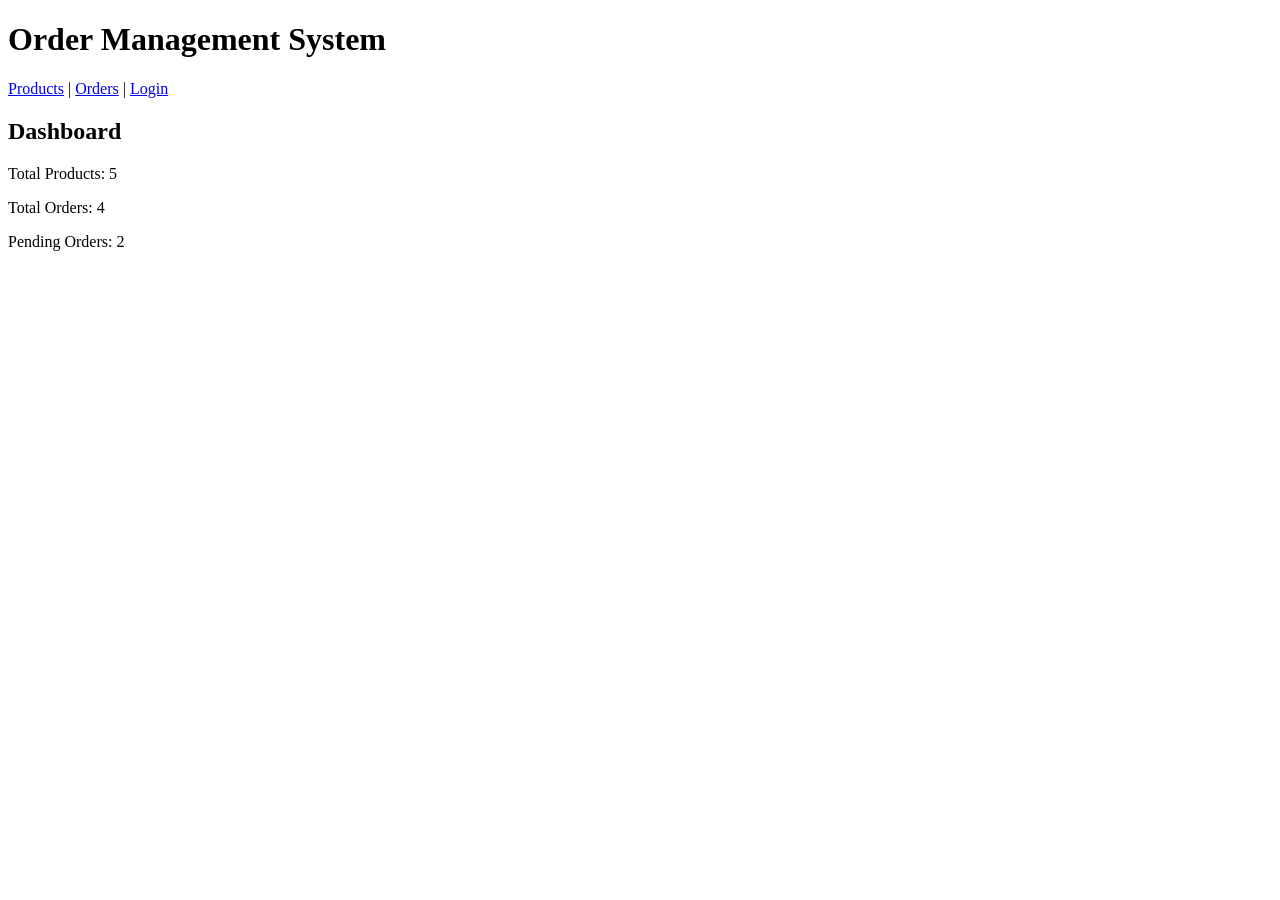
<file: src/main/resources/static/index.html>
<!DOCTYPE html>
<html>
<head>
    <title>Order Management</title>
</head>
<body>
    <h1>Order Management System</h1>
    <nav>
        <a href="products.html">Products</a> | 
        <a href="orders.html">Orders</a> | 
        <a href="login.html">Login</a>
    </nav>
    
    <h2>Dashboard</h2>
    <p>Total Products: 5</p>
    <p>Total Orders: 4</p>
    <p>Pending Orders: 2</p>
</body>
</html>
</file>
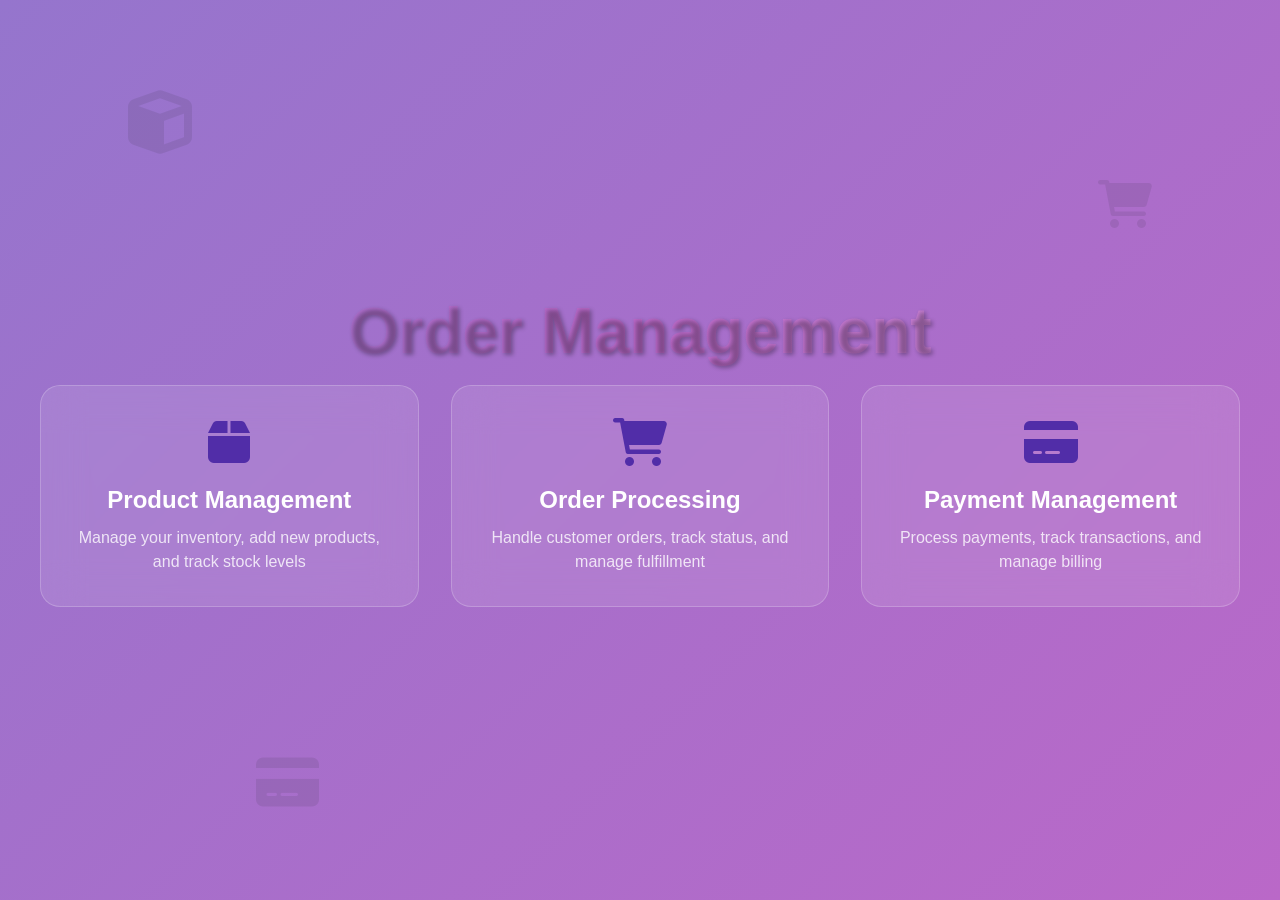
<file: src/main/resources/templates/index.html>
<!DOCTYPE html>
<html>
<head>
    <meta charset="UTF-8">
    <title>Order Management System</title>
    <link href="https://cdn.jsdelivr.net/npm/bootstrap@5.1.3/dist/css/bootstrap.min.css" rel="stylesheet">
    <link href="https://cdnjs.cloudflare.com/ajax/libs/font-awesome/6.0.0/css/all.min.css" rel="stylesheet">
    <style>
        body {
            background: linear-gradient(135deg, #9575cd, #ba68c8);
            min-height: 100vh;
            font-family: 'Segoe UI', Tahoma, Geneva, Verdana, sans-serif;
        }
        .hero-section {
            min-height: 100vh;
            display: flex;
            align-items: center;
            justify-content: center;
            position: relative;
            overflow: hidden;
        }
        .hero-content {
            text-align: center;
            color: white;
            z-index: 2;
            position: relative;
        }
        .hero-title {
            font-size: 4rem;
            font-weight: 700;
            margin-bottom: 1rem;
            text-shadow: 2px 2px 4px rgba(0,0,0,0.3);
            background: linear-gradient(45deg, #9575cd, #ba68c8, #ce93d8);
            -webkit-background-clip: text;
            -webkit-text-fill-color: transparent;
            background-clip: text;
        }
        .hero-subtitle {
            font-size: 1.5rem;
            margin-bottom: 3rem;
            opacity: 0.9;
        }
        .nav-cards {
            display: grid;
            grid-template-columns: repeat(auto-fit, minmax(300px, 1fr));
            gap: 2rem;
            max-width: 1200px;
            margin: 0 auto;
        }
        .nav-card {
            background: rgba(255,255,255,0.1);
            backdrop-filter: blur(20px);
            border-radius: 20px;
            padding: 2rem;
            text-decoration: none;
            color: white;
            transition: all 0.3s ease;
            border: 1px solid rgba(255,255,255,0.2);
            position: relative;
            overflow: hidden;
        }
        .nav-card:hover {
            transform: translateY(-10px);
            background: rgba(255,255,255,0.2);
            color: white;
            text-decoration: none;
            box-shadow: 0 20px 40px rgba(0,0,0,0.3);
        }
        .nav-card::before {
            content: '';
            position: absolute;
            top: 0;
            left: -100%;
            width: 100%;
            height: 100%;
            background: linear-gradient(90deg, transparent, rgba(255,255,255,0.1), transparent);
            transition: left 0.5s;
        }
        .nav-card:hover::before {
            left: 100%;
        }
        .card-icon {
            font-size: 3rem;
            margin-bottom: 1rem;
            display: block;
        }
        .card-title {
            font-size: 1.5rem;
            font-weight: 600;
            margin-bottom: 0.5rem;
        }
        .card-description {
            opacity: 0.8;
            font-size: 1rem;
        }
        .floating-shapes {
            position: absolute;
            width: 100%;
            height: 100%;
            overflow: hidden;
            z-index: 1;
        }
        .shape {
            position: absolute;
            opacity: 0.1;
            animation: float 6s ease-in-out infinite;
        }
        .shape:nth-child(1) {
            top: 10%;
            left: 10%;
            animation-delay: 0s;
        }
        .shape:nth-child(2) {
            top: 20%;
            right: 10%;
            animation-delay: 2s;
        }
        .shape:nth-child(3) {
            bottom: 10%;
            left: 20%;
            animation-delay: 4s;
        }
        @keyframes float {
            0%, 100% { transform: translateY(0px) rotate(0deg); }
            50% { transform: translateY(-20px) rotate(180deg); }
        }
    </style>
</head>
<body>
    <div class="hero-section">
        <div class="floating-shapes">
            <div class="shape">
                <i class="fas fa-cube" style="font-size: 4rem;"></i>
            </div>
            <div class="shape">
                <i class="fas fa-shopping-cart" style="font-size: 3rem;"></i>
            </div>
            <div class="shape">
                <i class="fas fa-credit-card" style="font-size: 3.5rem;"></i>
            </div>
        </div>
        
        <div class="hero-content">
            <h1 class="hero-title">Order Management</h1>

            
            <div class="nav-cards">
                <a href="/products" class="nav-card">
                    <i class="fas fa-box card-icon" style="color: #512da8;"></i>
                    <div class="card-title">Product Management</div>
                    <div class="card-description">Manage your inventory, add new products, and track stock levels</div>
                </a>
                
                <a href="/orders" class="nav-card">
                    <i class="fas fa-shopping-cart card-icon" style="color: #512da8;"></i>
                    <div class="card-title">Order Processing</div>
                    <div class="card-description">Handle customer orders, track status, and manage fulfillment</div>
                </a>
                
                <a href="/payments" class="nav-card">
                    <i class="fas fa-credit-card card-icon" style="color: #512da8;"></i>
                    <div class="card-title">Payment Management</div>
                    <div class="card-description">Process payments, track transactions, and manage billing</div>
                </a>
                

                

                


            </div>
        </div>
    </div>
</body>
</html>
</file>
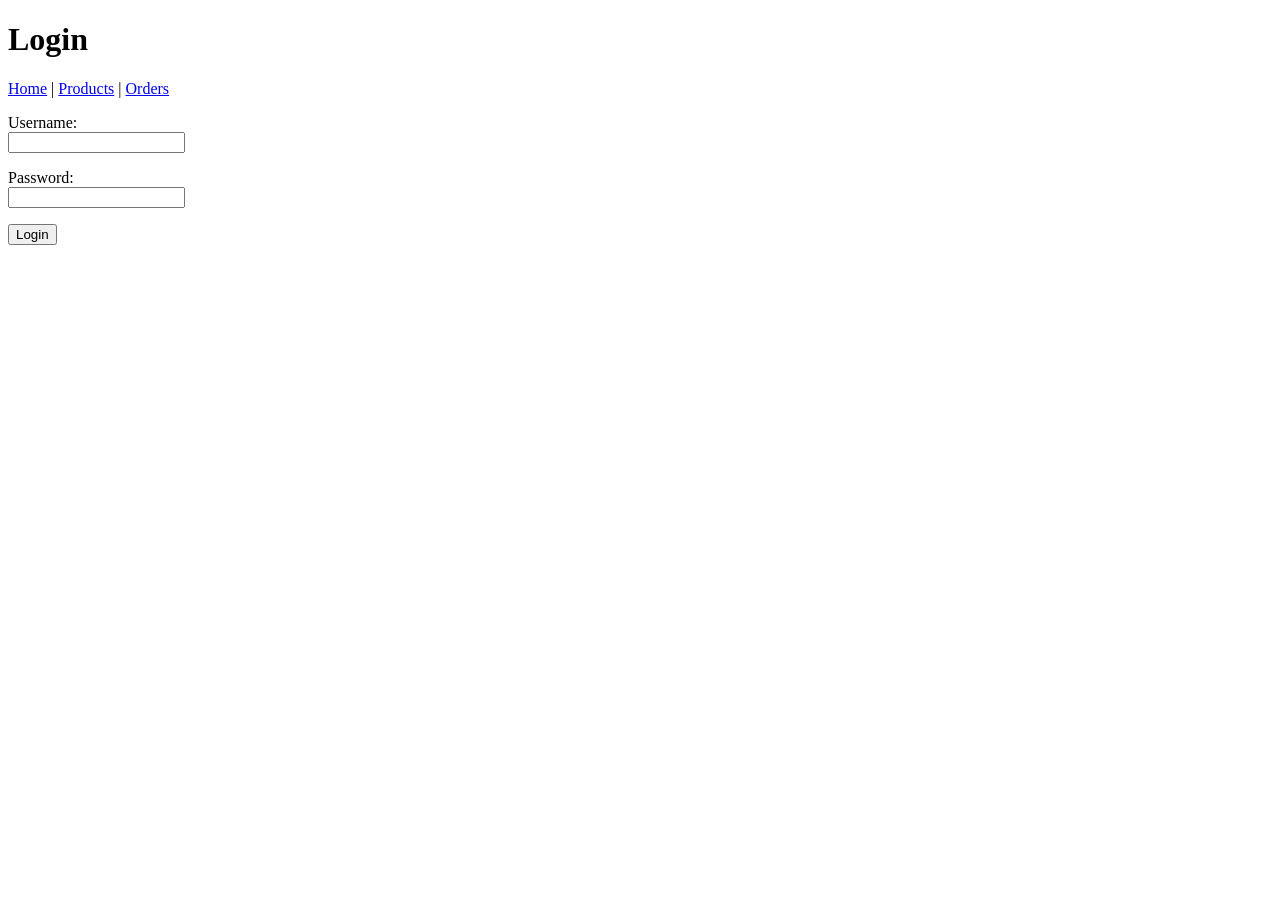
<file: src/main/resources/static/login.html>
<!DOCTYPE html>
<html>
<head>
    <title>Login</title>
</head>
<body>
    <h1>Login</h1>
    <nav>
        <a href="index.html">Home</a> | 
        <a href="products.html">Products</a> | 
        <a href="orders.html">Orders</a>
    </nav>
    
    <form>
        <p>
            <label>Username:</label><br>
            <input type="text" name="username">
        </p>
        <p>
            <label>Password:</label><br>
            <input type="password" name="password">
        </p>
        <p>
            <input type="submit" value="Login">
        </p>
    </form>
</body>
</html>
</file>
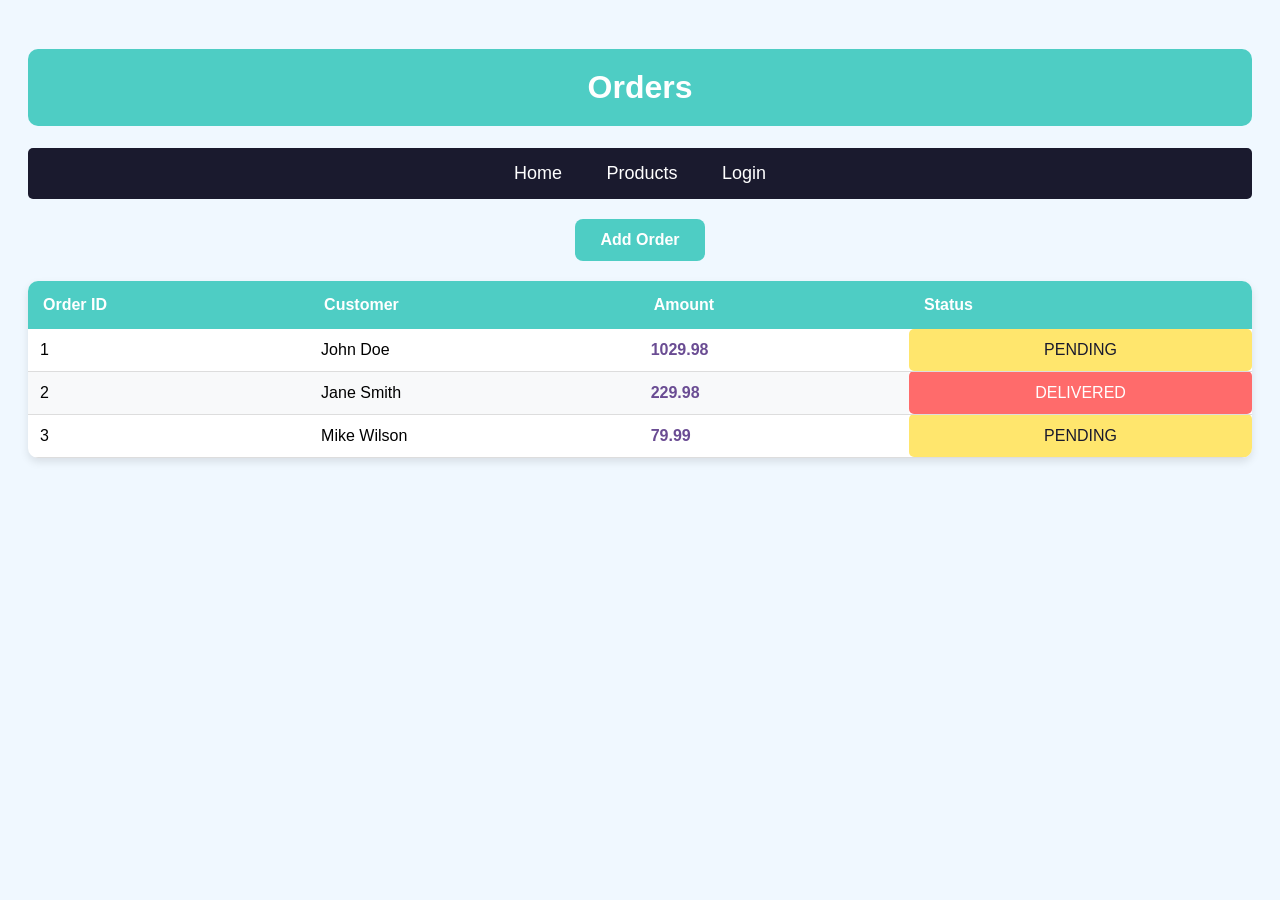
<file: src/main/resources/static/orders.html>
<!DOCTYPE html>
<html>
<head>
    <title>Orders</title>
</head>
<body style="font-family: Arial; padding: 20px; background: #f0f8ff;">
    <h1 style="color: white; text-align: center; background: #4ecdc4; padding: 20px; border-radius: 10px;">Orders</h1>
    
    <nav style="text-align: center; margin: 20px 0; padding: 15px; background: #1a1a2e; border-radius: 5px;">
        <a href="index.html" style="color: white; text-decoration: none; margin: 0 20px; font-size: 18px;">Home</a>
        <a href="products.html" style="color: white; text-decoration: none; margin: 0 20px; font-size: 18px;">Products</a>
        <a href="login.html" style="color: white; text-decoration: none; margin: 0 20px; font-size: 18px;">Login</a>
    </nav>
    
    <div style="text-align: center; margin: 20px 0;">
        <button onclick="alert('Add Order clicked!')" style="background: #4ecdc4; color: white; padding: 12px 25px; border: none; border-radius: 8px; font-size: 16px; cursor: pointer; font-weight: bold;">Add Order</button>
    </div>
    
    <table style="width: 100%; background: white; border-collapse: collapse; border-radius: 10px; overflow: hidden; box-shadow: 0 4px 8px rgba(0,0,0,0.1);">
        <tr style="background: #4ecdc4; color: white;">
            <th style="padding: 15px; text-align: left;">Order ID</th>
            <th style="padding: 15px; text-align: left;">Customer</th>
            <th style="padding: 15px; text-align: left;">Amount</th>
            <th style="padding: 15px; text-align: left;">Status</th>
        </tr>
        <tr style="border-bottom: 1px solid #ddd;">
            <td style="padding: 12px;">1</td>
            <td style="padding: 12px;">John Doe</td>
            <td style="padding: 12px; color: #6a4c93; font-weight: bold;">1029.98</td>
            <td style="padding: 12px; background: #ffe66d; color: #1a1a2e; border-radius: 5px; text-align: center;">PENDING</td>
        </tr>
        <tr style="background: #f8f9fa; border-bottom: 1px solid #ddd;">
            <td style="padding: 12px;">2</td>
            <td style="padding: 12px;">Jane Smith</td>
            <td style="padding: 12px; color: #6a4c93; font-weight: bold;">229.98</td>
            <td style="padding: 12px; background: #ff6b6b; color: white; border-radius: 5px; text-align: center;">DELIVERED</td>
        </tr>
        <tr style="border-bottom: 1px solid #ddd;">
            <td style="padding: 12px;">3</td>
            <td style="padding: 12px;">Mike Wilson</td>
            <td style="padding: 12px; color: #6a4c93; font-weight: bold;">79.99</td>
            <td style="padding: 12px; background: #ffe66d; color: #1a1a2e; border-radius: 5px; text-align: center;">PENDING</td>
        </tr>
    </table>
</body>
</html>
</file>
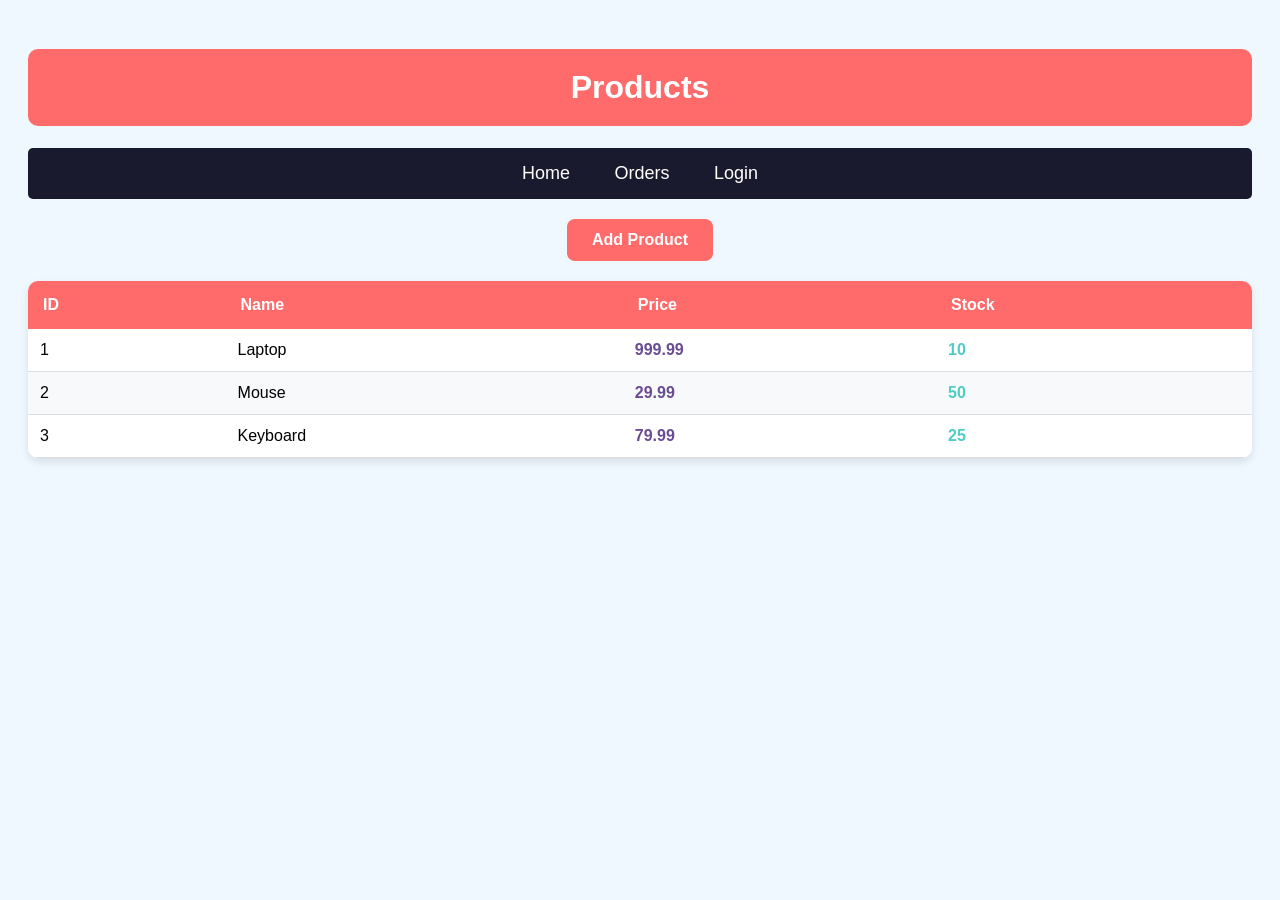
<file: src/main/resources/static/products.html>
<!DOCTYPE html>
<html>
<head>
    <title>Products</title>
</head>
<body style="font-family: Arial; padding: 20px; background: #f0f8ff;">
    <h1 style="color: white; text-align: center; background: #ff6b6b; padding: 20px; border-radius: 10px;">Products</h1>
    
    <nav style="text-align: center; margin: 20px 0; padding: 15px; background: #1a1a2e; border-radius: 5px;">
        <a href="index.html" style="color: white; text-decoration: none; margin: 0 20px; font-size: 18px;">Home</a>
        <a href="orders.html" style="color: white; text-decoration: none; margin: 0 20px; font-size: 18px;">Orders</a>
        <a href="login.html" style="color: white; text-decoration: none; margin: 0 20px; font-size: 18px;">Login</a>
    </nav>
    
    <div style="text-align: center; margin: 20px 0;">
        <button onclick="alert('Add Product clicked!')" style="background: #ff6b6b; color: white; padding: 12px 25px; border: none; border-radius: 8px; font-size: 16px; cursor: pointer; font-weight: bold;">Add Product</button>
    </div>
    
    <table style="width: 100%; background: white; border-collapse: collapse; border-radius: 10px; overflow: hidden; box-shadow: 0 4px 8px rgba(0,0,0,0.1);">
        <tr style="background: #ff6b6b; color: white;">
            <th style="padding: 15px; text-align: left;">ID</th>
            <th style="padding: 15px; text-align: left;">Name</th>
            <th style="padding: 15px; text-align: left;">Price</th>
            <th style="padding: 15px; text-align: left;">Stock</th>
        </tr>
        <tr style="border-bottom: 1px solid #ddd;">
            <td style="padding: 12px;">1</td>
            <td style="padding: 12px;">Laptop</td>
            <td style="padding: 12px; color: #6a4c93; font-weight: bold;">999.99</td>
            <td style="padding: 12px; color: #4ecdc4; font-weight: bold;">10</td>
        </tr>
        <tr style="background: #f8f9fa; border-bottom: 1px solid #ddd;">
            <td style="padding: 12px;">2</td>
            <td style="padding: 12px;">Mouse</td>
            <td style="padding: 12px; color: #6a4c93; font-weight: bold;">29.99</td>
            <td style="padding: 12px; color: #4ecdc4; font-weight: bold;">50</td>
        </tr>
        <tr style="border-bottom: 1px solid #ddd;">
            <td style="padding: 12px;">3</td>
            <td style="padding: 12px;">Keyboard</td>
            <td style="padding: 12px; color: #6a4c93; font-weight: bold;">79.99</td>
            <td style="padding: 12px; color: #4ecdc4; font-weight: bold;">25</td>
        </tr>
    </table>
</body>
</html>
</file>
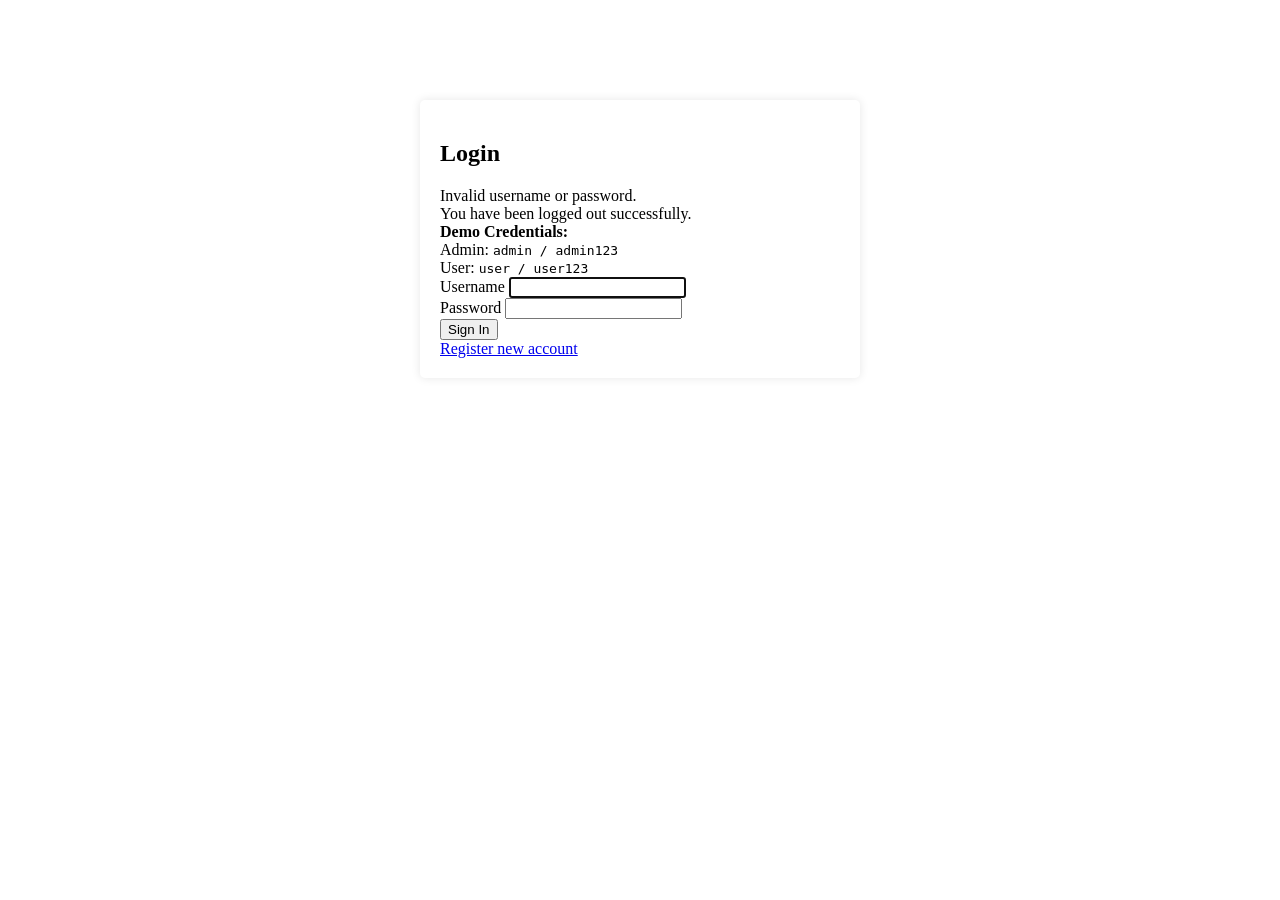
<file: src/main/resources/templates/login.html>
<!DOCTYPE html>
<html xmlns:th="http://www.thymeleaf.org" xmlns:sec="http://www.thymeleaf.org/extras/spring-security">
<head th:replace="layout :: head">
    <style>
        .login-container {
            max-width: 400px;
            margin: 100px auto;
            padding: 20px;
            border-radius: 5px;
            box-shadow: 0 0 10px rgba(0,0,0,0.1);
        }
    </style>
</head>
<body>
    <nav th:replace="layout :: nav"></nav>

    <div class="container">
        <div class="login-container">
            <div class="text-center mb-4">
                <i class="fas fa-user-circle fa-3x text-primary mb-3"></i>
                <h2>Login</h2>
            </div>
            <div th:if="${param.error}" class="alert alert-danger">
                <i class="fas fa-exclamation-triangle"></i> Invalid username or password.
            </div>
            <div th:if="${param.logout}" class="alert alert-success">
                <i class="fas fa-check-circle"></i> You have been logged out successfully.
            </div>
            <div class="alert alert-info">
                <strong>Demo Credentials:</strong><br>
                <i class="fas fa-user-shield"></i> Admin: <code>admin / admin123</code><br>
                <i class="fas fa-user"></i> User: <code>user / user123</code>
            </div>
            <form th:action="@{/login}" method="post">
                <div class="mb-3">
                    <label for="username" class="form-label">
                        <i class="fas fa-user"></i> Username
                    </label>
                    <input type="text" class="form-control" id="username" name="username" required autofocus>
                </div>
                <div class="mb-3">
                    <label for="password" class="form-label">
                        <i class="fas fa-lock"></i> Password
                    </label>
                    <input type="password" class="form-control" id="password" name="password" required>
                </div>
                <div class="d-grid gap-2">
                    <button type="submit" class="btn btn-primary">
                        <i class="fas fa-sign-in-alt"></i> Sign In
                    </button>
                </div>
            </form>
            <div class="text-center mt-3">
                <a href="/register" class="text-decoration-none">
                    <i class="fas fa-user-plus"></i> Register new account
                </a>
            </div>
        </div>
    </div>

    <div th:replace="layout :: scripts"></div>
</body>
</html>
</file>
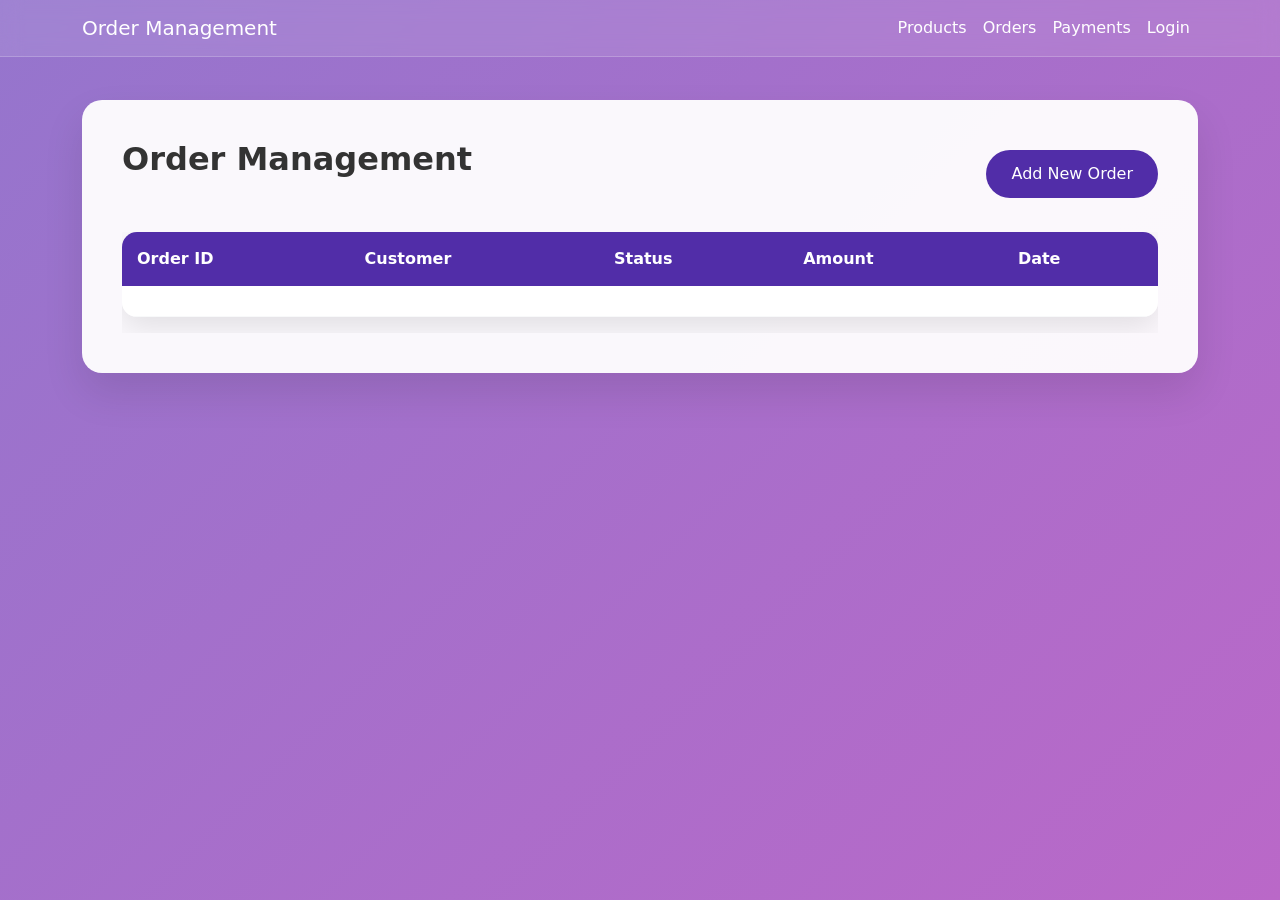
<file: src/main/resources/templates/orders.html>
<!DOCTYPE html>
<html xmlns:th="http://www.thymeleaf.org">
<head>
    <meta charset="UTF-8">
    <title>Orders - Order Management</title>
    <link href="https://cdn.jsdelivr.net/npm/bootstrap@5.1.3/dist/css/bootstrap.min.css" rel="stylesheet">
    <style>
        body {
            background: linear-gradient(135deg, #9575cd, #ba68c8);
            min-height: 100vh;
            padding-top: 80px;
        }
        .navbar {
            background: rgba(255,255,255,0.1) !important;
            backdrop-filter: blur(10px);
            border-bottom: 1px solid rgba(255,255,255,0.2);
        }
        .navbar-brand, .nav-link {
            color: white !important;
            font-weight: 500;
        }
        .main-container {
            background: rgba(255,255,255,0.95);
            border-radius: 20px;
            padding: 40px;
            margin: 20px 0;
            box-shadow: 0 20px 40px rgba(0,0,0,0.1);
        }
        .page-title {
            color: #333;
            font-weight: 700;
            margin-bottom: 30px;
        }
        .btn-add {
            background: #512da8;
            border: none;
            border-radius: 50px;
            padding: 12px 25px;
            color: white;
            font-weight: 500;
            transition: all 0.3s ease;
        }
        .btn-add:hover {
            transform: translateY(-2px);
            box-shadow: 0 10px 20px rgba(78, 205, 196, 0.4);
            color: white;
        }
        .table {
            border-radius: 15px;
            overflow: hidden;
            box-shadow: 0 10px 30px rgba(0,0,0,0.1);
        }
        .table thead th {
            background: #512da8;
            color: white;
            border: none;
            font-weight: 600;
            padding: 15px;
        }
        .table tbody td {
            padding: 15px;
            vertical-align: middle;
            border-color: #f8f9fa;
        }
        .table tbody tr:hover {
            background-color: #f8f9fa;
            transform: scale(1.01);
            transition: all 0.2s ease;
        }
        .status-badge {
            padding: 8px 15px;
            border-radius: 20px;
            font-weight: 600;
            font-size: 0.85rem;
            text-transform: uppercase;
        }
        .status-pending {
            background: #9575cd;
            color: #333;
        }
        .status-delivered {
            background: #512da8;
            color: white;
        }
        .modal-content {
            border-radius: 20px;
            border: none;
            box-shadow: 0 20px 40px rgba(0,0,0,0.2);
        }
        .modal-header {
            background: #512da8;
            color: white;
            border-radius: 20px 20px 0 0;
            border: none;
        }
        .form-control {
            border-radius: 10px;
            border: 2px solid #e9ecef;
            padding: 12px 15px;
            transition: all 0.3s ease;
        }
        .form-control:focus {
            border-color: #512da8;
            box-shadow: 0 0 0 0.2rem rgba(81, 45, 168, 0.25);
        }
        .btn-save {
            background: #512da8;
            border: none;
            border-radius: 50px;
            padding: 10px 25px;
            color: white;
            font-weight: 500;
        }
    </style>
</head>
<body>
    <nav class="navbar navbar-expand-lg fixed-top">
        <div class="container">
            <a class="navbar-brand" href="/">Order Management</a>
            <div class="navbar-nav ms-auto">
                <a class="nav-link" href="/products">Products</a>
                <a class="nav-link" href="/orders">Orders</a>
                <a class="nav-link" href="/payments">Payments</a>
                <a class="nav-link" href="/login">Login</a>
            </div>
        </div>
    </nav>

    <div class="container">
        <div class="main-container">
            <div class="d-flex justify-content-between align-items-center mb-4">
                <h2 class="page-title">Order Management</h2>
                <button class="btn btn-add" data-bs-toggle="modal" data-bs-target="#addOrderModal">
                    Add New Order
                </button>
            </div>

            <div class="table-responsive">
                <table class="table">
                    <thead>
                        <tr>
                            <th>Order ID</th>
                            <th>Customer</th>
                            <th>Status</th>
                            <th>Amount</th>
                            <th>Date</th>
                        </tr>
                    </thead>
                    <tbody>
                        <tr th:each="order : ${orders}">
                            <td th:text="${order.id}"></td>
                            <td th:text="${order.user != null ? order.user.username : 'Guest'}"></td>
                            <td>
                                <span th:class="${'status-badge ' + (order.status == 'DELIVERED' ? 'status-delivered' : 'status-pending')}"
                                      th:text="${order.status}"></span>
                            </td>
                            <td th:text="${order.totalAmount}"></td>
                            <td th:text="${order.orderDate}"></td>
                        </tr>
                    </tbody>
                </table>
            </div>
        </div>
    </div>

    <!-- Add Order Modal -->
    <div class="modal fade" id="addOrderModal" tabindex="-1">
        <div class="modal-dialog">
            <div class="modal-content">
                <div class="modal-header">
                    <h5 class="modal-title">Add New Order</h5>
                    <button type="button" class="btn-close btn-close-white" data-bs-dismiss="modal"></button>
                </div>
                <div class="modal-body">
                    <form id="orderForm">
                        <div class="mb-3">
                            <label class="form-label">Total Amount</label>
                            <input type="number" class="form-control" name="totalAmount" step="0.01" required>
                        </div>
                    </form>
                </div>
                <div class="modal-footer">
                    <button type="button" class="btn btn-secondary" data-bs-dismiss="modal">Cancel</button>
                    <button type="button" class="btn btn-save" onclick="saveOrder()">Create Order</button>
                </div>
            </div>
        </div>
    </div>

    <script src="https://cdn.jsdelivr.net/npm/bootstrap@5.1.3/dist/js/bootstrap.bundle.min.js"></script>
    <script>
        function saveOrder() {
            const form = document.getElementById('orderForm');
            const formData = new FormData(form);
            
            const order = {
                user: { id: 1 },
                totalAmount: parseFloat(formData.get('totalAmount')),
                status: 'PENDING',
                paymentStatus: 'PENDING'
            };

            fetch('/api/orders', {
                method: 'POST',
                headers: {'Content-Type': 'application/json'},
                body: JSON.stringify(order)
            })
            .then(response => {
                if (response.ok) {
                    alert('Order created successfully!');
                    location.reload();
                } else {
                    alert('Error creating order');
                }
            });
        }
    </script>
</body>
</html>
</file>
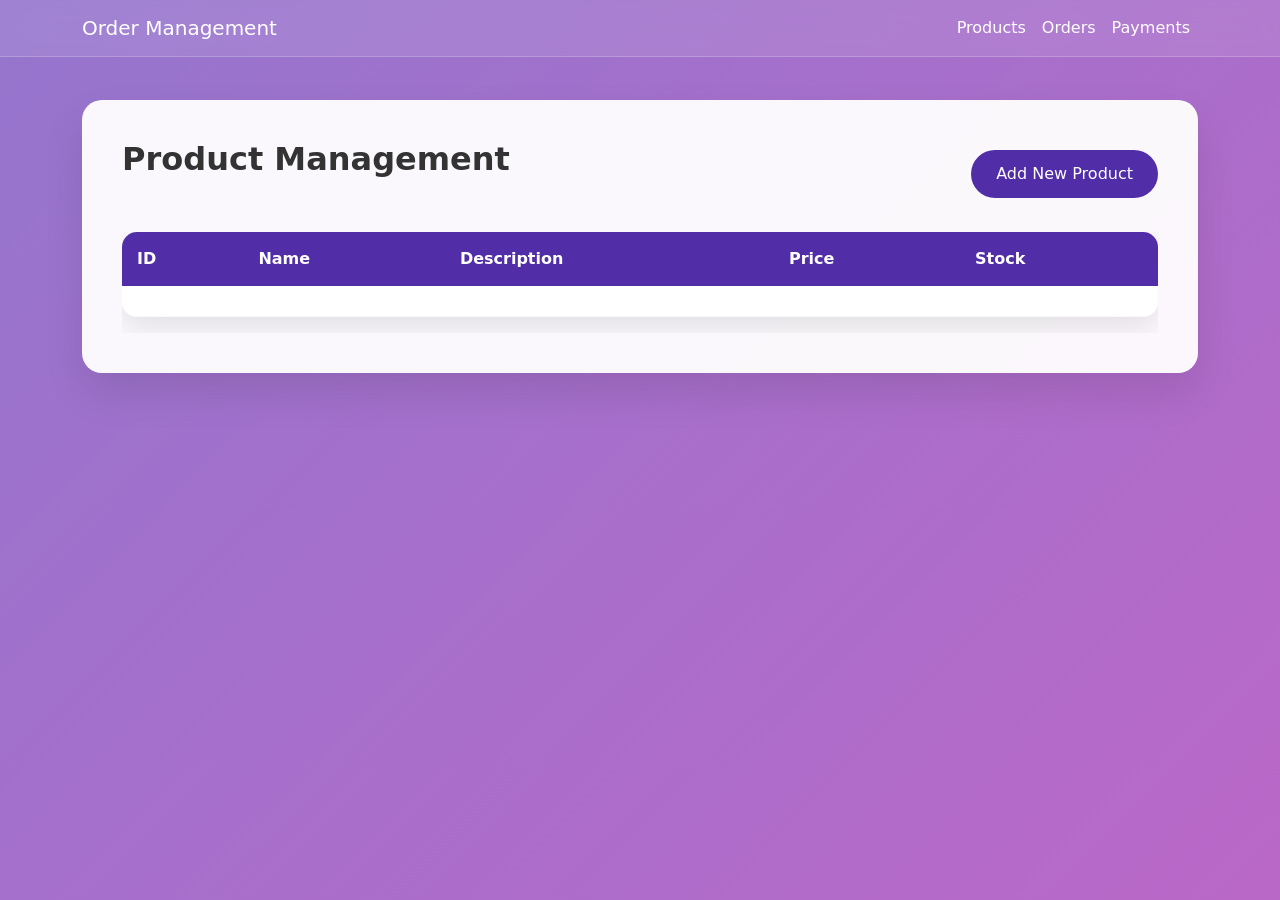
<file: src/main/resources/templates/products.html>
<!DOCTYPE html>
<html xmlns:th="http://www.thymeleaf.org">
<head>
    <meta charset="UTF-8">
    <title>Products - Order Management</title>
    <link href="https://cdn.jsdelivr.net/npm/bootstrap@5.1.3/dist/css/bootstrap.min.css" rel="stylesheet">
    <style>
        body {
            background: linear-gradient(135deg, #9575cd, #ba68c8);
            min-height: 100vh;
            padding-top: 80px;
        }
        .navbar {
            background: rgba(255,255,255,0.1) !important;
            backdrop-filter: blur(10px);
            border-bottom: 1px solid rgba(255,255,255,0.2);
        }
        .navbar-brand, .nav-link {
            color: white !important;
            font-weight: 500;
        }
        .main-container {
            background: rgba(255,255,255,0.95);
            border-radius: 20px;
            padding: 40px;
            margin: 20px 0;
            box-shadow: 0 20px 40px rgba(0,0,0,0.1);
        }
        .page-title {
            color: #333;
            font-weight: 700;
            margin-bottom: 30px;
        }
        .btn-add {
            background: #512da8;
            border: none;
            border-radius: 50px;
            padding: 12px 25px;
            color: white;
            font-weight: 500;
            transition: all 0.3s ease;
        }
        .btn-add:hover {
            transform: translateY(-2px);
            box-shadow: 0 10px 20px rgba(255, 107, 107, 0.4);
            color: white;
        }
        .table {
            border-radius: 15px;
            overflow: hidden;
            box-shadow: 0 10px 30px rgba(0,0,0,0.1);
        }
        .table thead th {
            background: #512da8;
            color: white;
            border: none;
            font-weight: 600;
            padding: 15px;
        }
        .table tbody td {
            padding: 15px;
            vertical-align: middle;
            border-color: #f8f9fa;
        }
        .table tbody tr:hover {
            background-color: #f8f9fa;
            transform: scale(1.01);
            transition: all 0.2s ease;
        }
        .modal-content {
            border-radius: 20px;
            border: none;
            box-shadow: 0 20px 40px rgba(0,0,0,0.2);
        }
        .modal-header {
            background: #512da8;
            color: white;
            border-radius: 20px 20px 0 0;
            border: none;
        }
        .form-control {
            border-radius: 10px;
            border: 2px solid #e9ecef;
            padding: 12px 15px;
            transition: all 0.3s ease;
        }
        .form-control:focus {
            border-color: #512da8;
            box-shadow: 0 0 0 0.2rem rgba(81, 45, 168, 0.25);
        }
        .btn-save {
            background: #512da8;
            border: none;
            border-radius: 50px;
            padding: 10px 25px;
            color: white;
            font-weight: 500;
        }
    </style>
</head>
<body>
    <nav class="navbar navbar-expand-lg fixed-top">
        <div class="container">
            <a class="navbar-brand" href="/">Order Management</a>
            <div class="navbar-nav ms-auto">
                <a class="nav-link" href="/products">Products</a>
                <a class="nav-link" href="/orders">Orders</a>
                <a class="nav-link" href="/payments">Payments</a>
            </div>
        </div>
    </nav>

    <div class="container">
        <div class="main-container">
            <div class="d-flex justify-content-between align-items-center mb-4">
                <h2 class="page-title">Product Management</h2>
                <button class="btn btn-add" data-bs-toggle="modal" data-bs-target="#addProductModal">
                    Add New Product
                </button>
            </div>

            <div class="table-responsive">
                <table class="table">
                    <thead>
                        <tr>
                            <th>ID</th>
                            <th>Name</th>
                            <th>Description</th>
                            <th>Price</th>
                            <th>Stock</th>
                        </tr>
                    </thead>
                    <tbody>
                        <tr th:each="product : ${products}">
                            <td th:text="${product.id}"></td>
                            <td th:text="${product.name}"></td>
                            <td th:text="${product.description}"></td>
                            <td th:text="${product.price}"></td>
                            <td th:text="${product.stock}"></td>
                        </tr>
                    </tbody>
                </table>
            </div>
        </div>
    </div>

    <!-- Add Product Modal -->
    <div class="modal fade" id="addProductModal" tabindex="-1">
        <div class="modal-dialog">
            <div class="modal-content">
                <div class="modal-header">
                    <h5 class="modal-title">Add New Product</h5>
                    <button type="button" class="btn-close btn-close-white" data-bs-dismiss="modal"></button>
                </div>
                <div class="modal-body">
                    <form id="productForm">
                        <div class="mb-3">
                            <label class="form-label">Product Name</label>
                            <input type="text" class="form-control" name="name" required>
                        </div>
                        <div class="mb-3">
                            <label class="form-label">Description</label>
                            <textarea class="form-control" name="description" rows="3"></textarea>
                        </div>
                        <div class="mb-3">
                            <label class="form-label">Price</label>
                            <input type="number" class="form-control" name="price" step="0.01" required>
                        </div>
                        <div class="mb-3">
                            <label class="form-label">Stock Quantity</label>
                            <input type="number" class="form-control" name="stock" required>
                        </div>
                    </form>
                </div>
                <div class="modal-footer">
                    <button type="button" class="btn btn-secondary" data-bs-dismiss="modal">Cancel</button>
                    <button type="button" class="btn btn-save" onclick="saveProduct()">Save Product</button>
                </div>
            </div>
        </div>
    </div>

    <script src="https://cdn.jsdelivr.net/npm/bootstrap@5.1.3/dist/js/bootstrap.bundle.min.js"></script>
    <script>
        function saveProduct() {
            const form = document.getElementById('productForm');
            const formData = new FormData(form);
            
            const product = {
                name: formData.get('name'),
                description: formData.get('description') || '',
                price: parseFloat(formData.get('price')),
                stock: parseInt(formData.get('stock'))
            };

            fetch('/api/products', {
                method: 'POST',
                headers: {'Content-Type': 'application/json'},
                body: JSON.stringify(product)
            })
            .then(response => {
                if (response.ok) {
                    alert('Product added successfully!');
                    location.reload();
                } else {
                    alert('Error adding product');
                }
            });
        }
    </script>
</body>
</html>
</file>
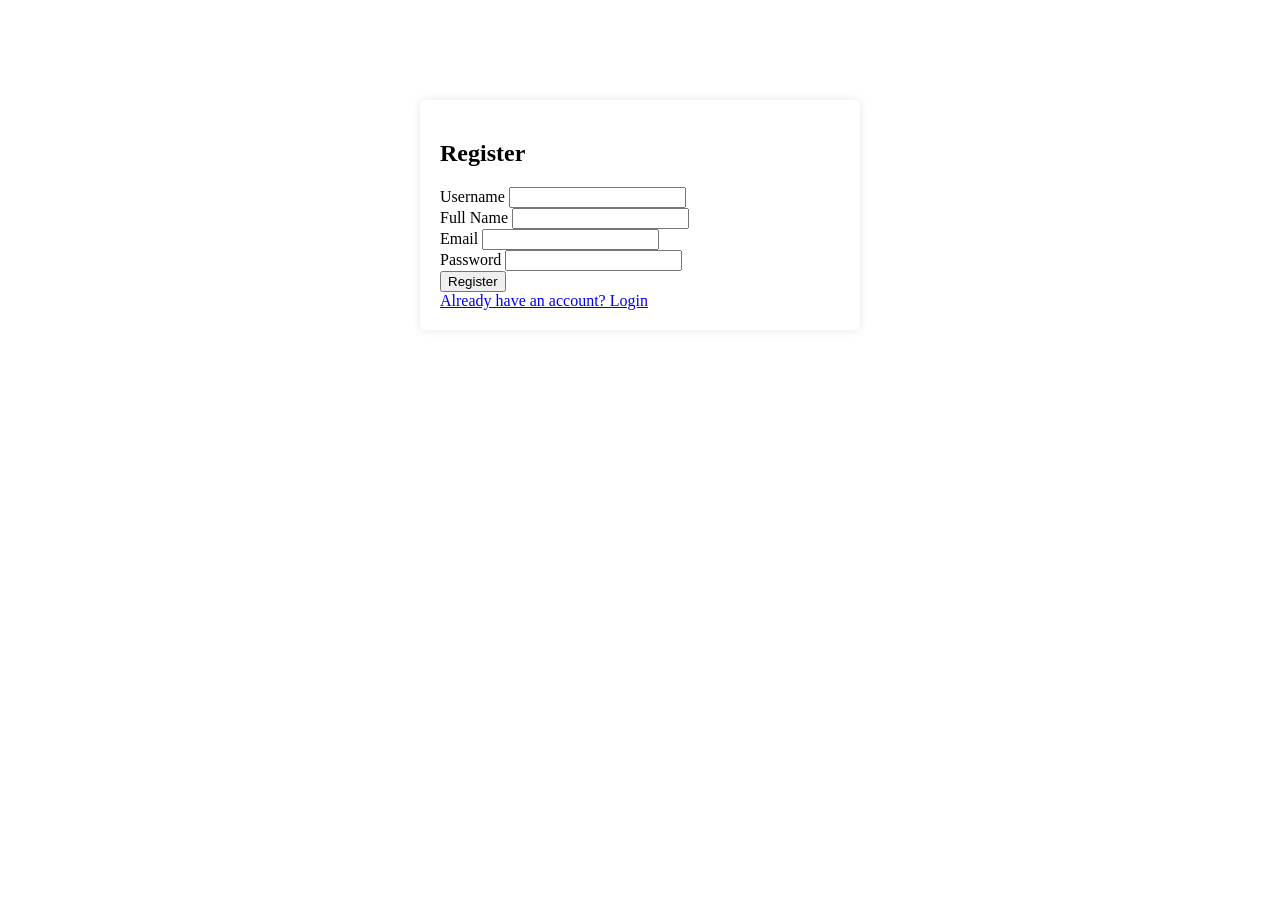
<file: src/main/resources/templates/register.html>
<!DOCTYPE html>
<html xmlns:th="http://www.thymeleaf.org">
<head th:replace="layout :: head">
    <style>
        .register-container {
            max-width: 400px;
            margin: 100px auto;
            padding: 20px;
            border-radius: 5px;
            box-shadow: 0 0 10px rgba(0,0,0,0.1);
        }
    </style>
</head>
<body>
    <nav th:replace="layout :: nav"></nav>

    <div class="container">
        <div class="register-container">
            <h2 class="text-center mb-4">Register</h2>
            <form id="registerForm">
                <div class="mb-3">
                    <label for="username" class="form-label">Username</label>
                    <input type="text" class="form-control" id="username" name="username" required>
                </div>
                <div class="mb-3">
                    <label for="name" class="form-label">Full Name</label>
                    <input type="text" class="form-control" id="name" name="name" required>
                </div>
                <div class="mb-3">
                    <label for="email" class="form-label">Email</label>
                    <input type="email" class="form-control" id="email" name="email" required>
                </div>
                <div class="mb-3">
                    <label for="password" class="form-label">Password</label>
                    <input type="password" class="form-control" id="password" name="password" required>
                </div>
                <div class="d-grid gap-2">
                    <button type="button" class="btn btn-primary" onclick="register()">Register</button>
                </div>
            </form>
            <div class="text-center mt-3">
                <a href="/login">Already have an account? Login</a>
            </div>
        </div>
    </div>

    <div th:replace="layout :: scripts"></div>
    <script>
        function register() {
            const form = document.getElementById('registerForm');
            const formData = new FormData(form);
            const user = Object.fromEntries(formData.entries());
            
            fetch('/api/auth/register', {
                method: 'POST',
                headers: {
                    'Content-Type': 'application/json',
                },
                body: JSON.stringify(user)
            })
            .then(response => response.json())
            .then(data => {
                window.location.href = '/login';
            })
            .catch(error => {
                console.error('Error:', error);
                alert('Registration failed. Please try again.');
            });
        }
    </script>
</body>
</html>
</file>
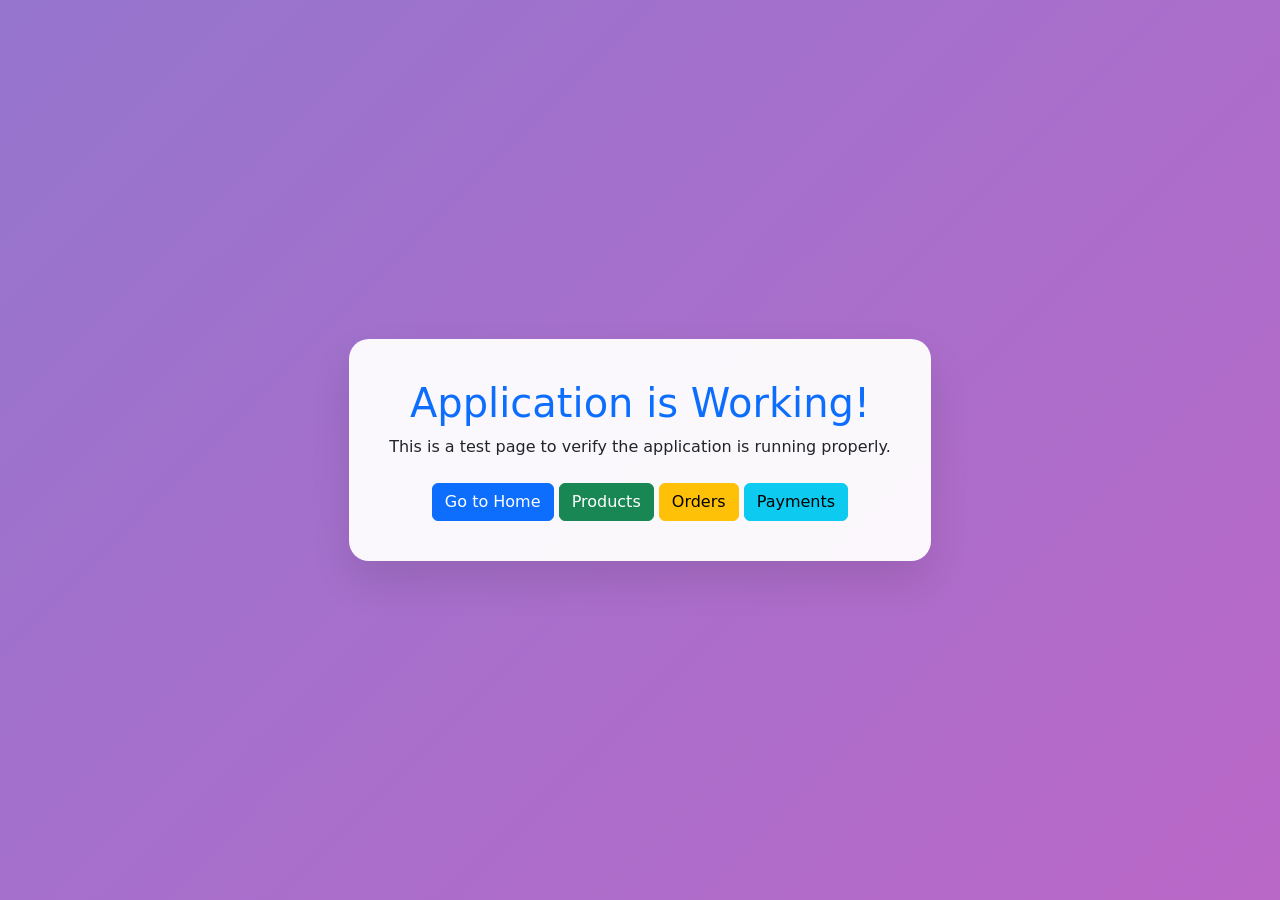
<file: src/main/resources/templates/test.html>
<!DOCTYPE html>
<html>
<head>
    <meta charset="UTF-8">
    <title>Test Page</title>
    <link href="https://cdn.jsdelivr.net/npm/bootstrap@5.1.3/dist/css/bootstrap.min.css" rel="stylesheet">
    <style>
        body {
            background: linear-gradient(135deg, #9575cd, #ba68c8);
            min-height: 100vh;
            display: flex;
            align-items: center;
            justify-content: center;
        }
        .test-container {
            background: rgba(255,255,255,0.95);
            border-radius: 20px;
            padding: 40px;
            text-align: center;
            box-shadow: 0 20px 40px rgba(0,0,0,0.1);
        }
    </style>
</head>
<body>
    <div class="test-container">
        <h1 class="text-primary">Application is Working!</h1>
        <p>This is a test page to verify the application is running properly.</p>
        <div class="mt-4">
            <a href="/" class="btn btn-primary">Go to Home</a>
            <a href="/products" class="btn btn-success">Products</a>
            <a href="/orders" class="btn btn-warning">Orders</a>
            <a href="/payments" class="btn btn-info">Payments</a>
        </div>
    </div>
</body>
</html>
</file>
